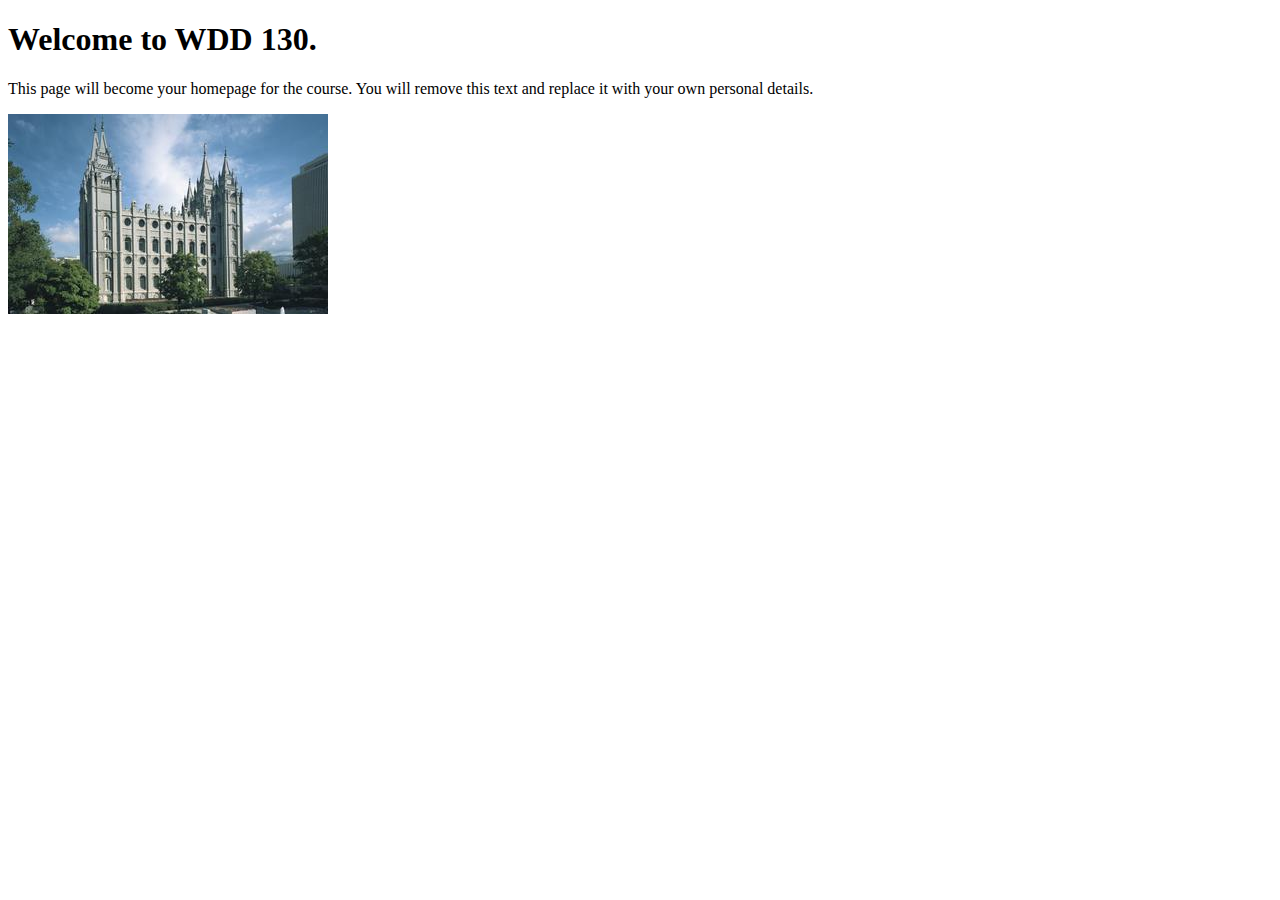
<file: index.html>
<!DOCTYPE html>
<html lang="en">
<head>
    <meta charset="UTF-8">
    <meta name="viewport" content="width=device-width, initial-scale=1.0">
    <title>WDD 130 | Personal Homepage</title>
</head>
<body>
    <h1>Welcome to WDD 130.</h1>
    <p>This page will become your homepage for the course. You will remove this text and replace it with your own personal details.</p>

    <img src="images/salt-lake-temple.jpg" alt="The Salt Lake Temple.">
</body>
</html>
</file>
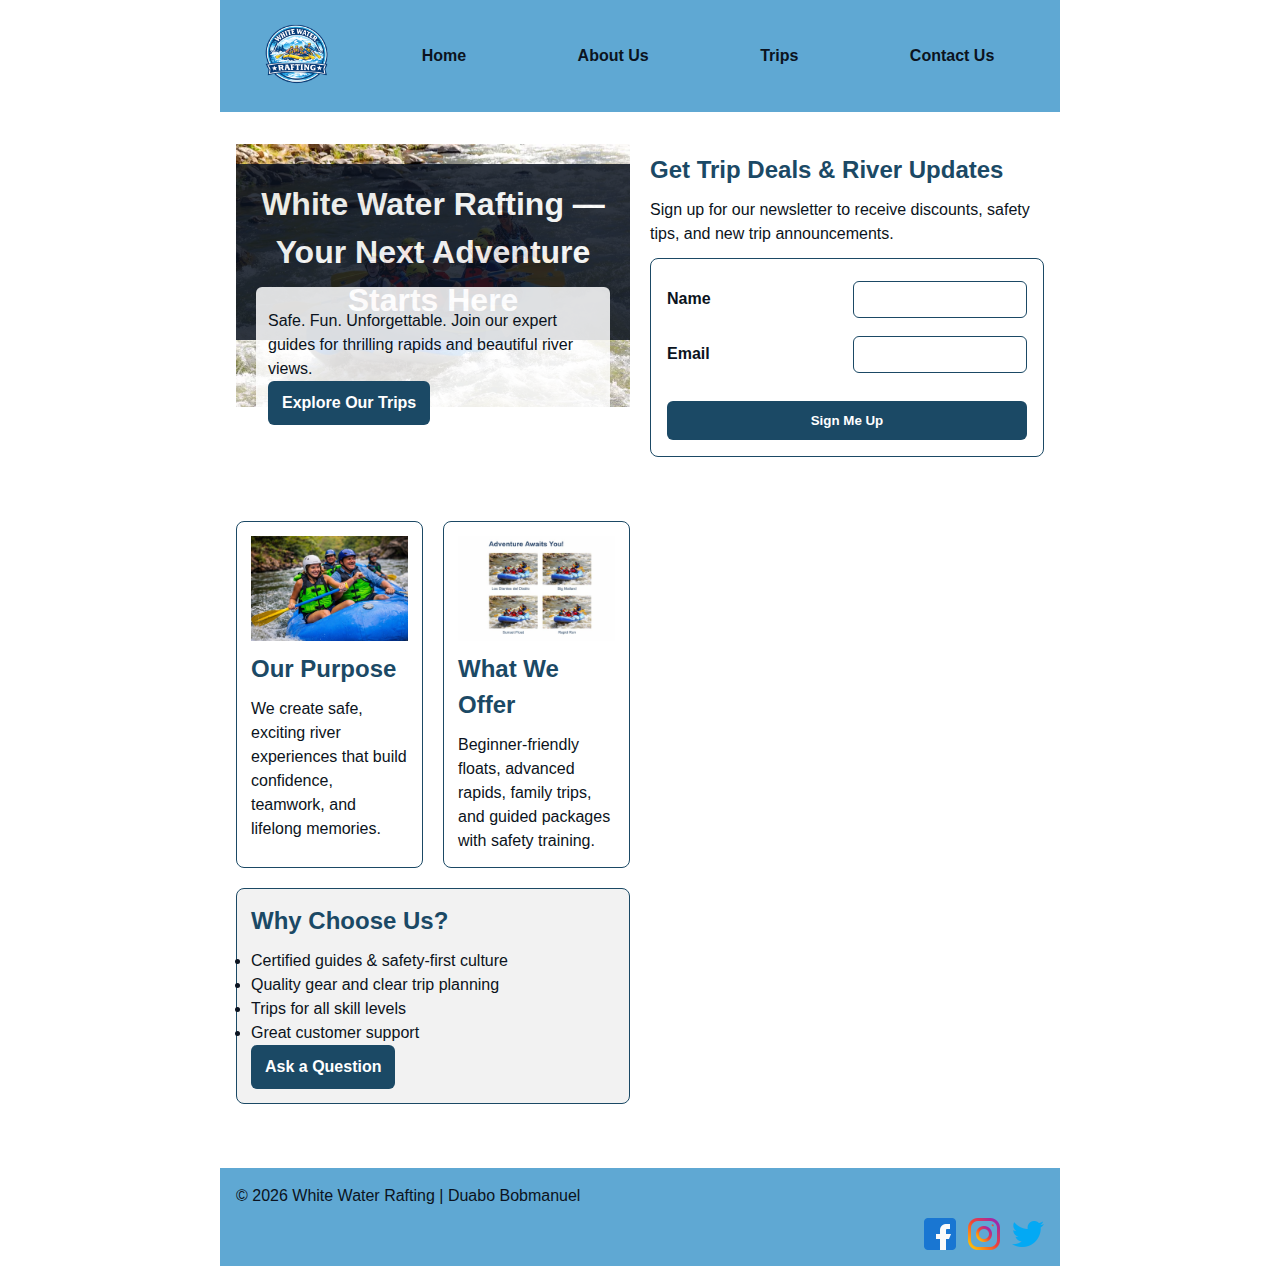
<file: wwr/index.html>
<!doctype html>
<html lang="en-US">

<head>
    <meta charset="utf-8">
    <meta name="viewport" content="width=device-width, initial-scale=1">
    <meta name="description"
      content="White Water Rafting adventures for beginners to experts. Explore our trips, safety-first guides, and unforgettable river journeys.">
    <meta name="author" content="Duabo Bobmanuel">
    <title>Home | White Water Rafting</title>
    <link rel="stylesheet" href="styles/rafting.css">
</head>

<body>
    <header>
        <img src="images/logo.png" alt="Rafting Site Logo" width="120" height="120">
        <nav>
            <a href="index.html">Home</a>
            <a href="about.html">About Us</a>
            <a href="trips.html">Trips</a>
            <a href="contact.html">Contact Us</a>
        </nav>
    </header>

    <main>
        <!-- HERO -->
        <section class="hero">
            <img src="images/hero.jpg" alt="Rafting group riding through river rapids" width="840"
              height="420">
            <h1>White Water Rafting — Your Next Adventure Starts Here</h1>

            <!-- Use <article> so your existing CSS (.hero article) applies -->
            <article>
                <p>
                    Safe. Fun. Unforgettable. Join our expert guides for thrilling rapids and
                    beautiful river views.
                </p>
                <a class="btn" href="trips.html">Explore Our Trips</a>
            </article>
        </section>

        <!-- NEWSLETTER -->
        <section class="newsletter">
            <h2>Get Trip Deals & River Updates</h2>
            <p>Sign up for our newsletter to receive discounts, safety tips, and new trip
                announcements.</p>

            <form action="#" method="post" class="newsletter-form">
                <label for="nl-name">Name</label>
                <input type="text" id="nl-name" name="nl-name" required>

                <label for="nl-email">Email</label>
                <input type="email" id="nl-email" name="nl-email" required>

                <button type="submit" class="btn">Sign Me Up</button>
            </form>
        </section>

        <!-- GRID CONTENT (NOT SINGLE COLUMN once you add .home-grid CSS) -->
        <section class="home-grid">
            <div class="home-block">
                <img src="images/home-purpose.jpg" alt="River view with rafting boats" width="400"
                  height="260">
                <h2>Our Purpose</h2>
                <p>
                    We create safe, exciting river experiences that build confidence, teamwork, and
                    lifelong memories.
                </p>
            </div>

            <div class="home-block">
                <img src="images/home-offerings.jpg" alt="Rafting guide giving safety instructions"
                  width="400" height="260">
                <h2>What We Offer</h2>
                <p>
                    Beginner-friendly floats, advanced rapids, family trips, and guided packages
                    with safety training.
                </p>
            </div>

            <div class="home-block home-highlight">
                <h2>Why Choose Us?</h2>
                <ul>
                    <li>Certified guides & safety-first culture</li>
                    <li>Quality gear and clear trip planning</li>
                    <li>Trips for all skill levels</li>
                    <li>Great customer support</li>
                </ul>
                <a class="btn" href="contact.html">Ask a Question</a>
            </div>
        </section>
    </main>

    <footer>
        <p>© 2026 White Water Rafting | Duabo Bobmanuel</p>
        <nav class="socialmedia" aria-label="Social media links">
            <a href="https://facebook.com" target="_blank" rel="noopener">
                <img src="images/facebook.png" alt="Facebook" width="32" height="32">
            </a>
            <a href="https://instagram.com" target="_blank" rel="noopener">
                <img src="images/instagram.png" alt="Instagram" width="32" height="32">
            </a>
            <a href="https://twitter.com" target="_blank" rel="noopener">
                <img src="images/twitter.png" alt="Twitter" width="32" height="32">
            </a>
        </nav>
    </footer>
</body>

</html>
</file>
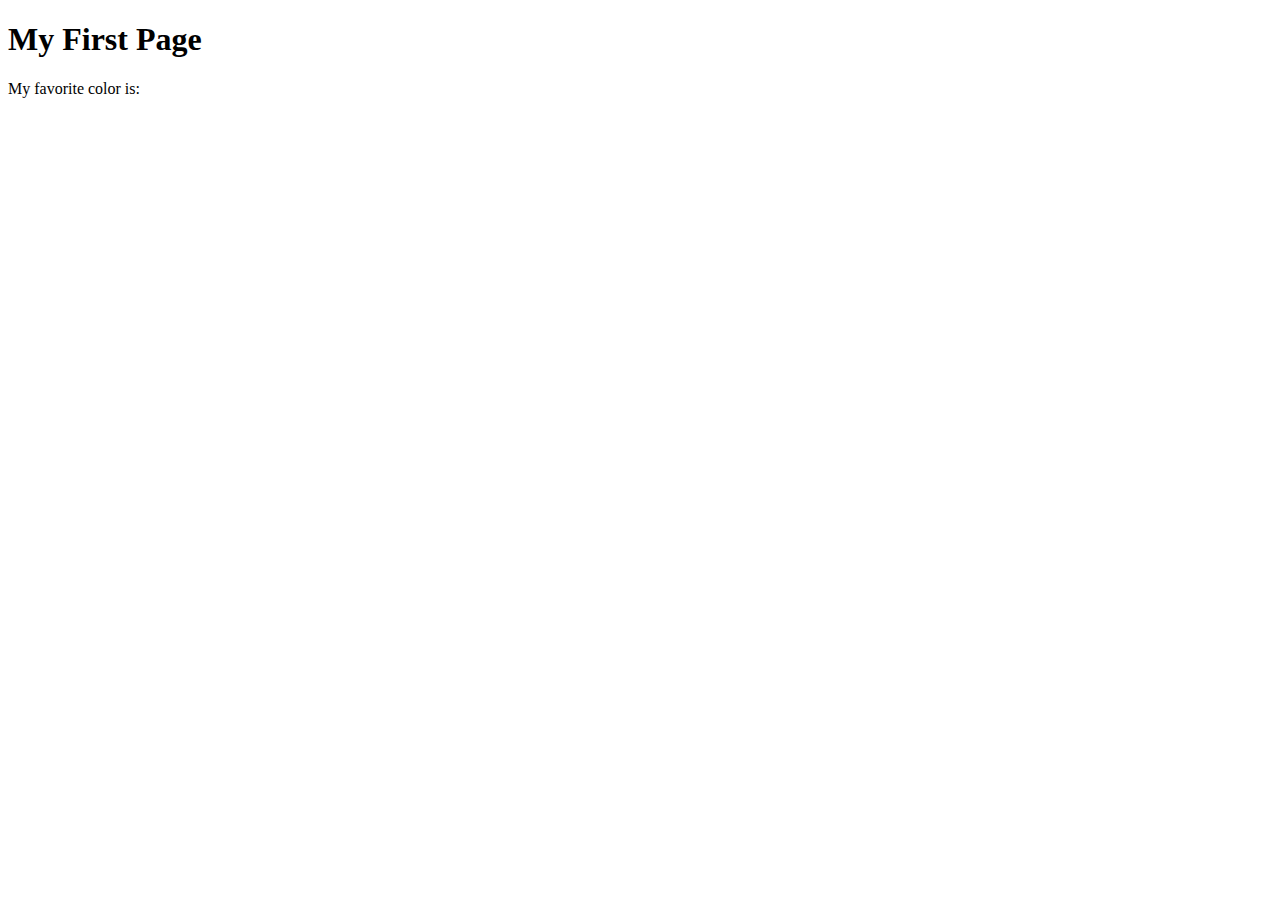
<file: week01/first-page.html>
<!DOCTYPE html>
<html lang="en">
<head>
    <meta charset="UTF-8">
    <meta name="viewport" content="width=device-width, initial-scale=1.0">
    <title>My First Page</title>
</head>
<body>
    <h1>My First Page</h1>
    <p>My favorite color is: </p>
</body>
</html>
</file>
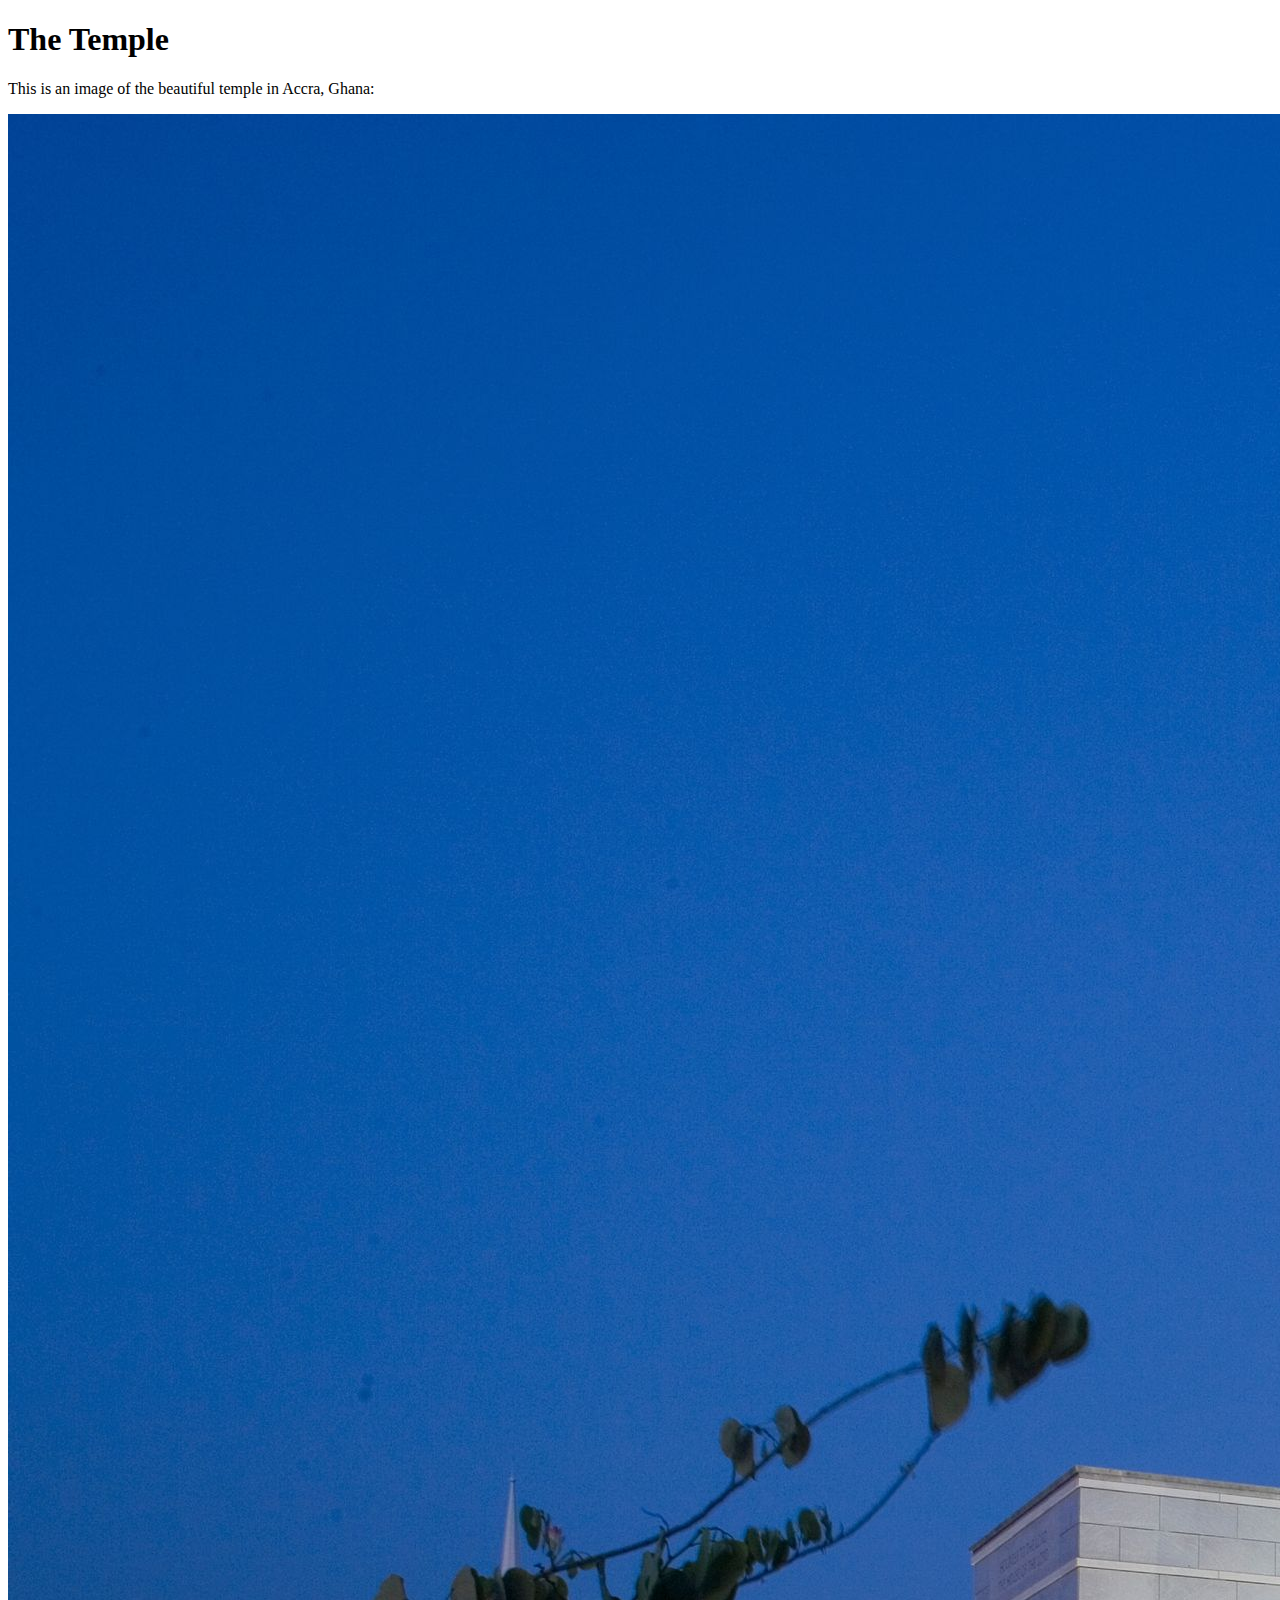
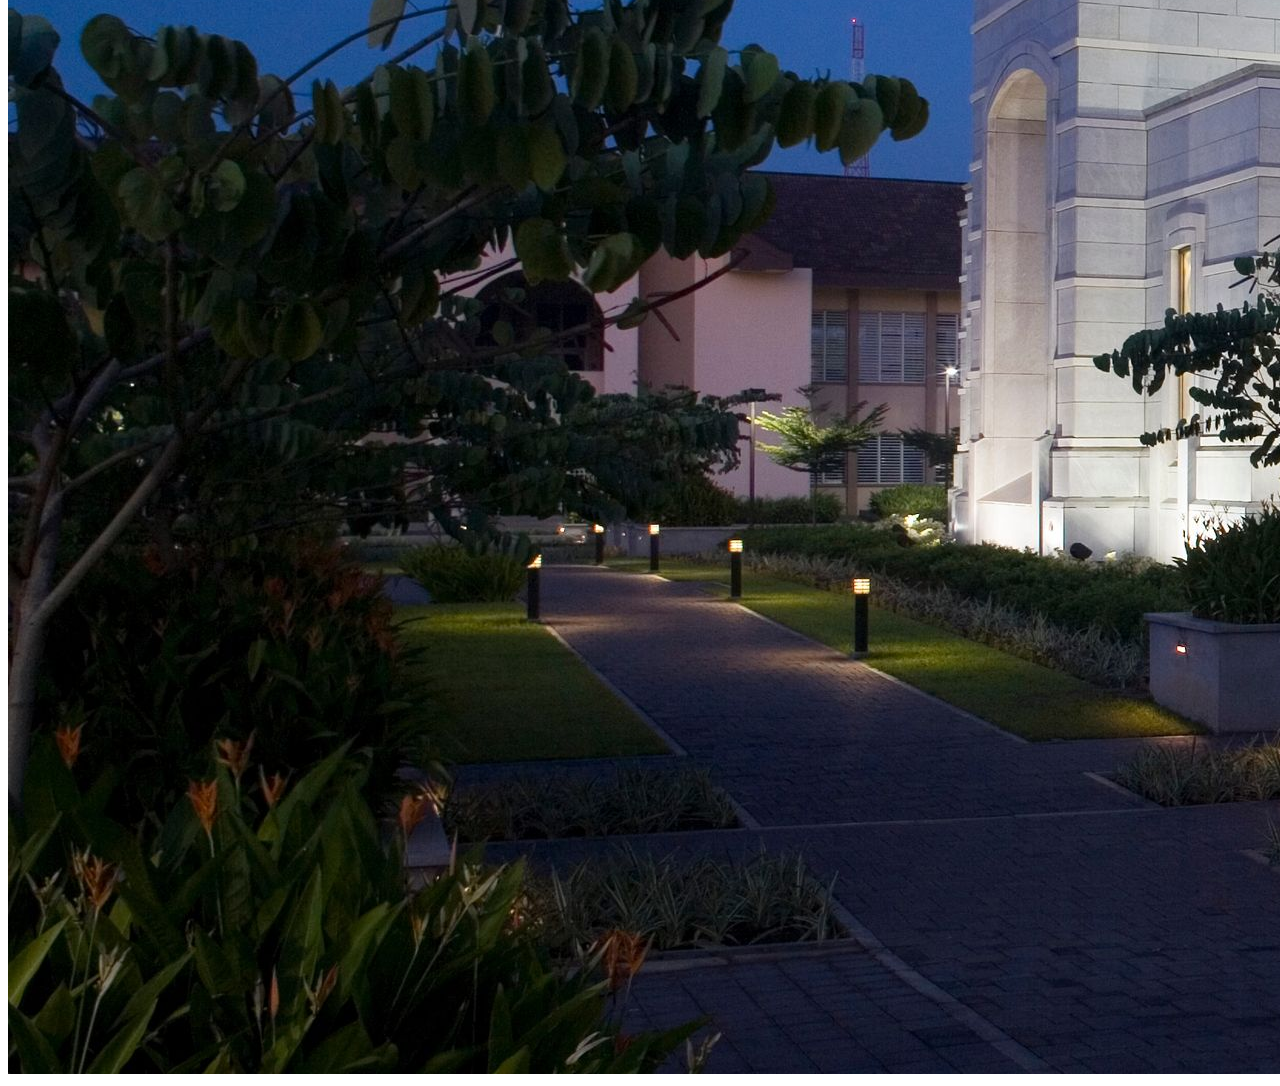
<file: week01/images.html>
<!DOCTYPE html>
<html lang="en">
<head>
    <meta charset="UTF-8">
    <meta name="viewport" content="width=device-width, initial-scale=1.0">
    <title>Temple Image</title>
</head>
<body>
    <h1>The Temple</h1>
    <p>This is an image of the beautiful temple in Accra, Ghana:</p>
    <img src="images/temple-large.jpeg" alt="The Accra Ghana Temple">
    
</body>
</html>
</file>
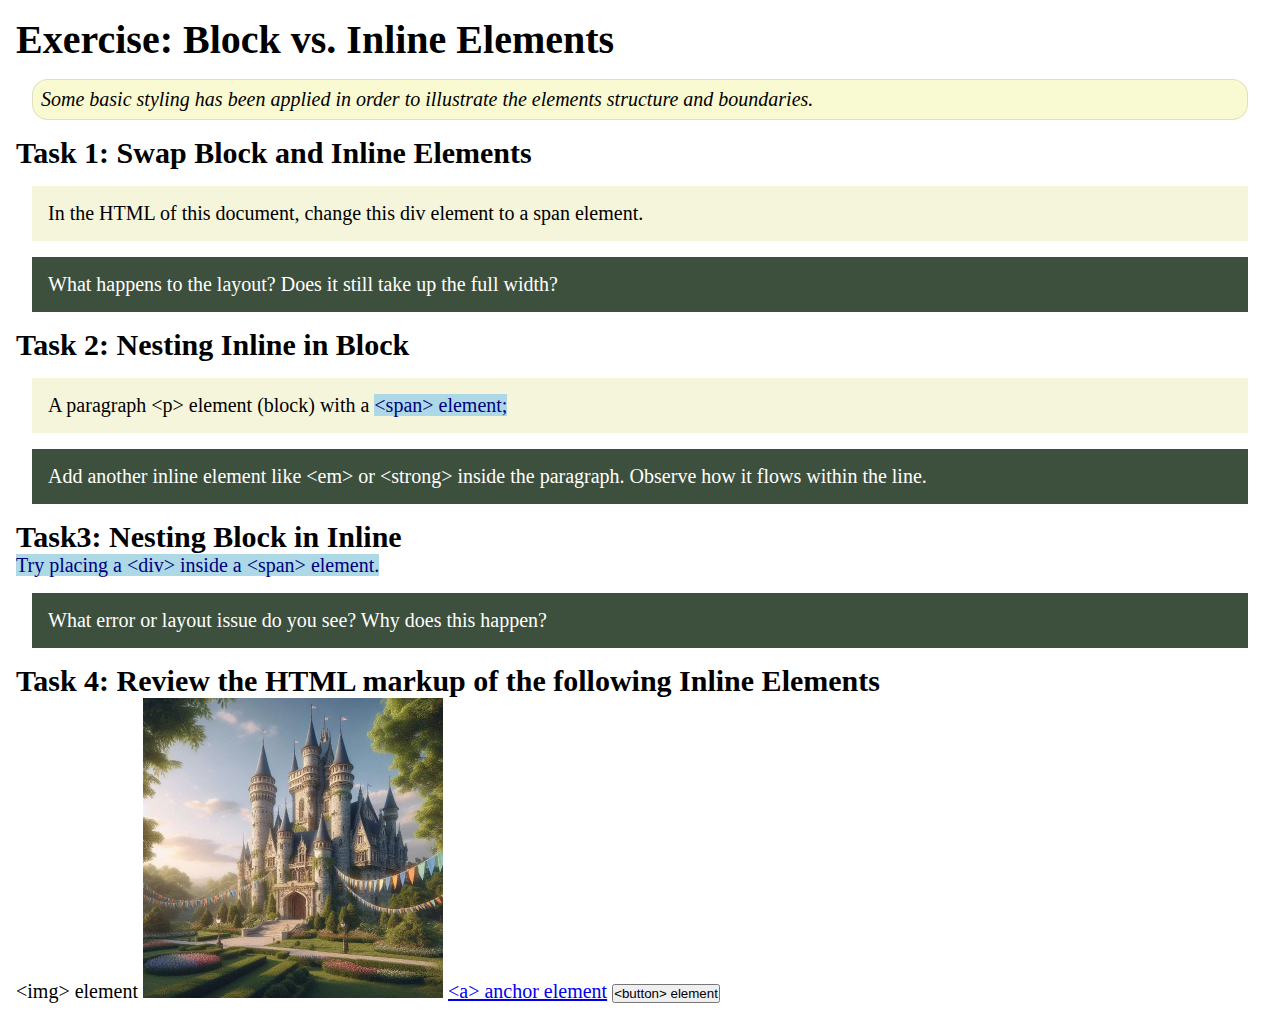
<file: week02/block-vs-inline.html>
<!DOCTYPE html>
<html lang="en">

<head>
    <meta charset="UTF-8">
    <meta name="viewport" content="width=device-width, initial-scale=1.0">
    <title>Exercise: Block vs. Inline Elements</title>
    <link rel="stylesheet" href="styles/block-vs-inline.css">
</head>

<body>
    <main>
        <h1>Exercise: Block vs. Inline Elements</h1>
        <p class="note">Some basic styling has been applied in order to illustrate the elements structure and
            boundaries.</p>

        <h2>Task 1: Swap Block and Inline Elements</h2>
        <div>In the HTML of this document, change this div element to a span element.</div>

        <p class="question">What happens to the layout? Does it still take up the full width?</p>

        <h2>Task 2: Nesting Inline in Block</h2>
        <p>A paragraph &lt;p&gt; element (block) with a <span>&lt;span&gt; element;</span></p>
        <p class="question">Add another inline element like &lt;em&gt; or &lt;strong&gt; inside the paragraph. Observe
            how it flows within the line.</p>

        <h2>Task3: Nesting Block in Inline</h2>
        <span>Try placing a &lt;div&gt; inside a &lt;span&gt; element.</span>
            <p class="question">What error or layout issue do you see? Why does this happen?</p>


            <h2>Task 4: Review the HTML markup of the following Inline Elements</h2>
        &lt;img&gt; element
        <img src="images/castle.webp" alt="placeholder image (images are inline)" width="300" height="300">
        <a href="https://churchofjesuschrist.org">&lt;a&gt; anchor element</a>
        <button type="button">&lt;button&gt; element</button>
    </main>
</body>

</html>
</file>
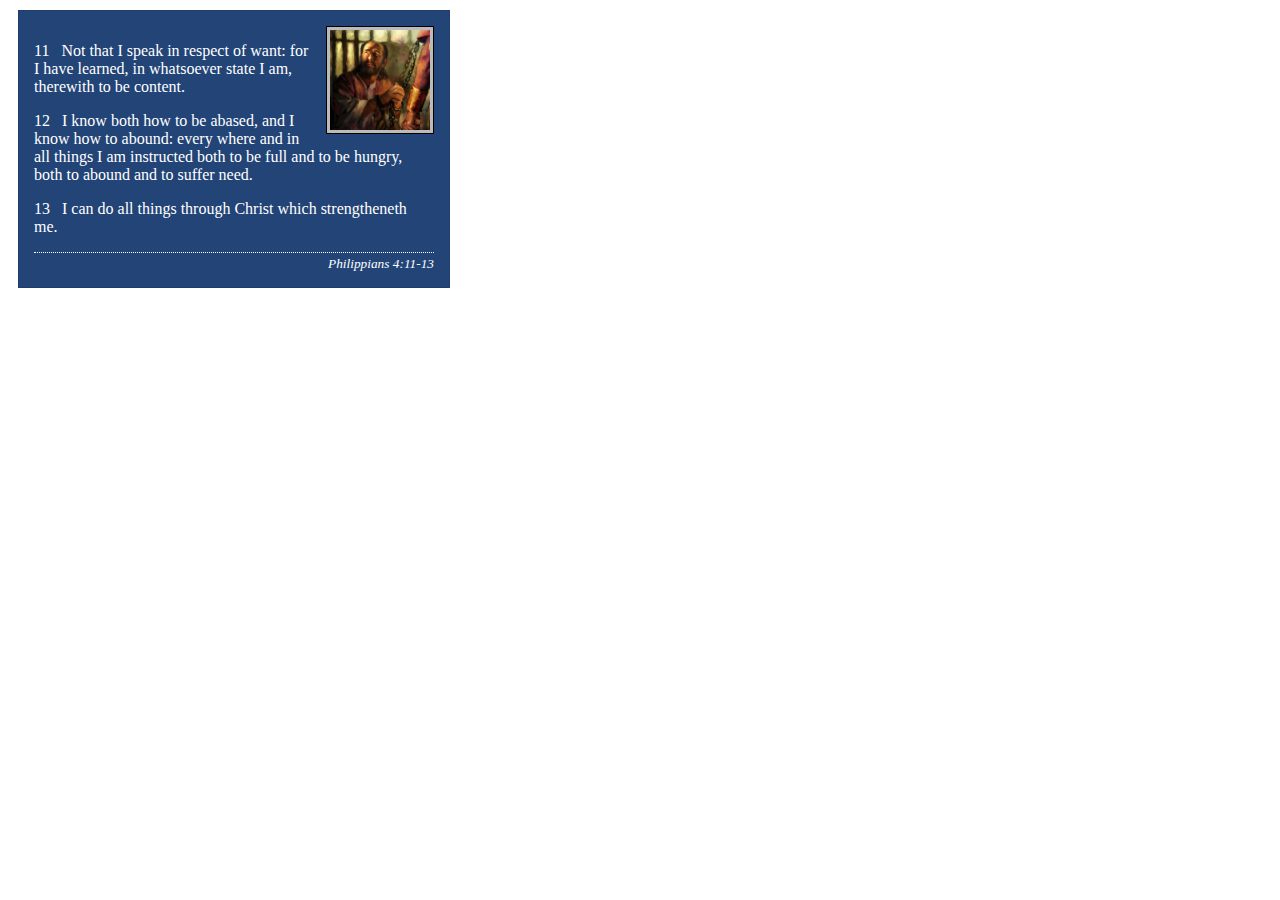
<file: week02/box-model-solution.html>
<!DOCTYPE html>
<html lang="en">
<head>
    <meta charset="UTF-8">
    <meta name="viewport" content="width=device-width, initial-scale=1.0">
    <title>Box Model Activity</title>
    <link rel="stylesheet" href="styles/box-model-solution.css">
</head>
<body>
    <main>
        <div class="callout">
            <img src="images/apostle-paul-imprisoned.webp" alt="Paul the Apostle - Imprisoned in Rome" width="200" height="200">
            <blockquote>
                <p>11 &nbsp; Not that I speak in respect of want: for I have learned, in whatsoever state I am, therewith to be content.</p>
                <p>12 &nbsp; I know both how to be abased, and I know how to abound: every where and in all things I am instructed both to be full and to be hungry, both to abound and to suffer need.</p>
                <p>13 &nbsp; I can do all things through Christ which strengtheneth me.</p>
            </blockquote>
            <cite>Philippians 4:11-13</cite>
        </div>
    </main>
</body>
</html>
</file>
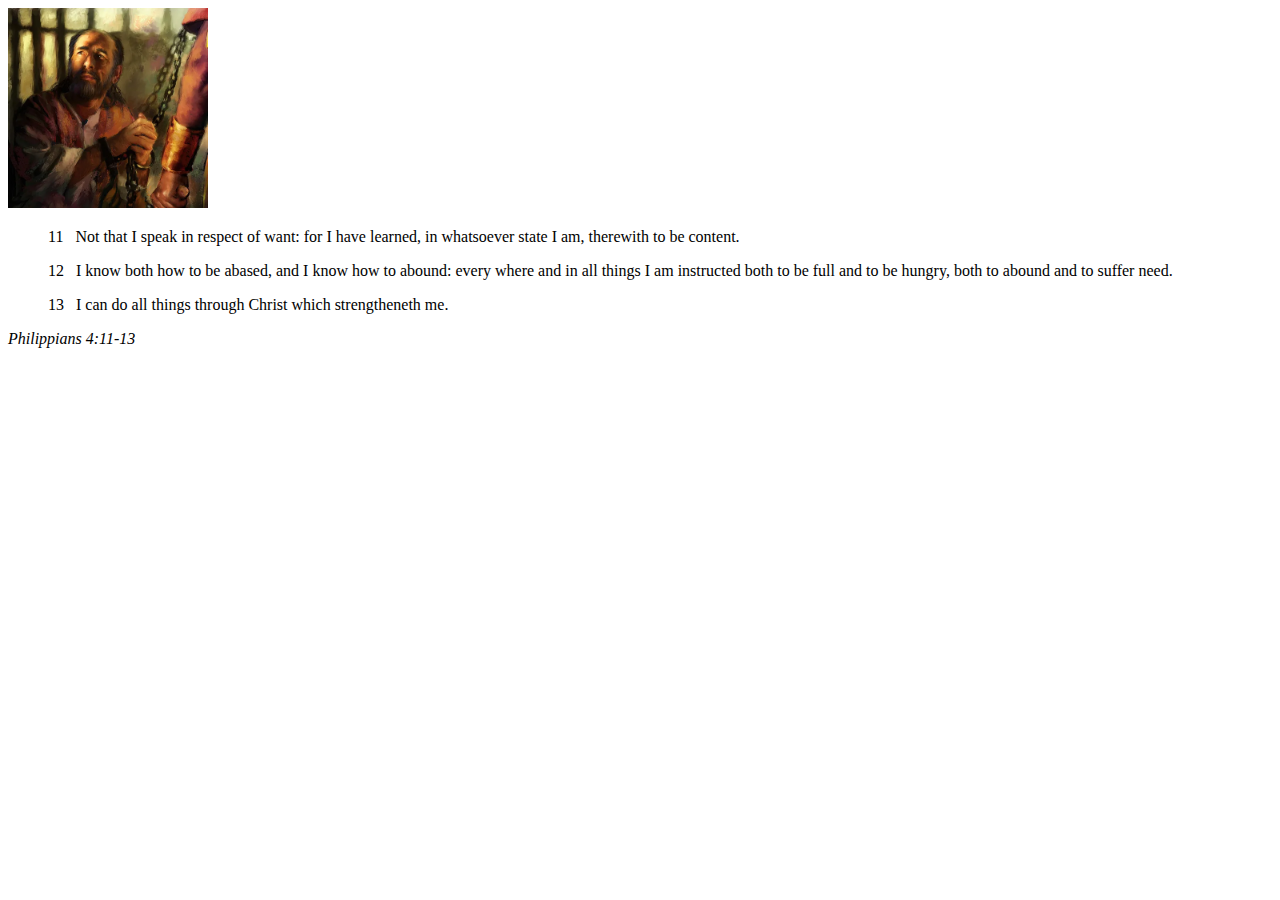
<file: week02/box-model.html>
<!DOCTYPE html>
<html lang="en">

<head>
    <meta charset="UTF-8">
    <meta name="viewport" content="width=device-width, initial-scale=1.0">
    <title>Box Model Activity</title>
    <link rel="stylesheet" href="styles/box-model.css">
</head>

<body>
    <main>
        <div class="callout">
            <img src="images/apostle-paul-imprisoned.webp"
              alt="Paul the Apostle - Imprisoned in Rome" width="200" height="200">
            <blockquote>
                <p>11 &nbsp; Not that I speak in respect of want: for I have learned, in whatsoever
                    state I am, therewith to be content.</p>
                <p>12 &nbsp; I know both how to be abased, and I know how to abound: every where and
                    in all things I am instructed both to be full and to be hungry, both to abound
                    and to suffer need.</p>
                <p>13 &nbsp; I can do all things through Christ which strengtheneth me.</p>
            </blockquote>
            <cite>Philippians 4:11-13</cite>
        </div>
    </main>
</body>

</html>
</file>
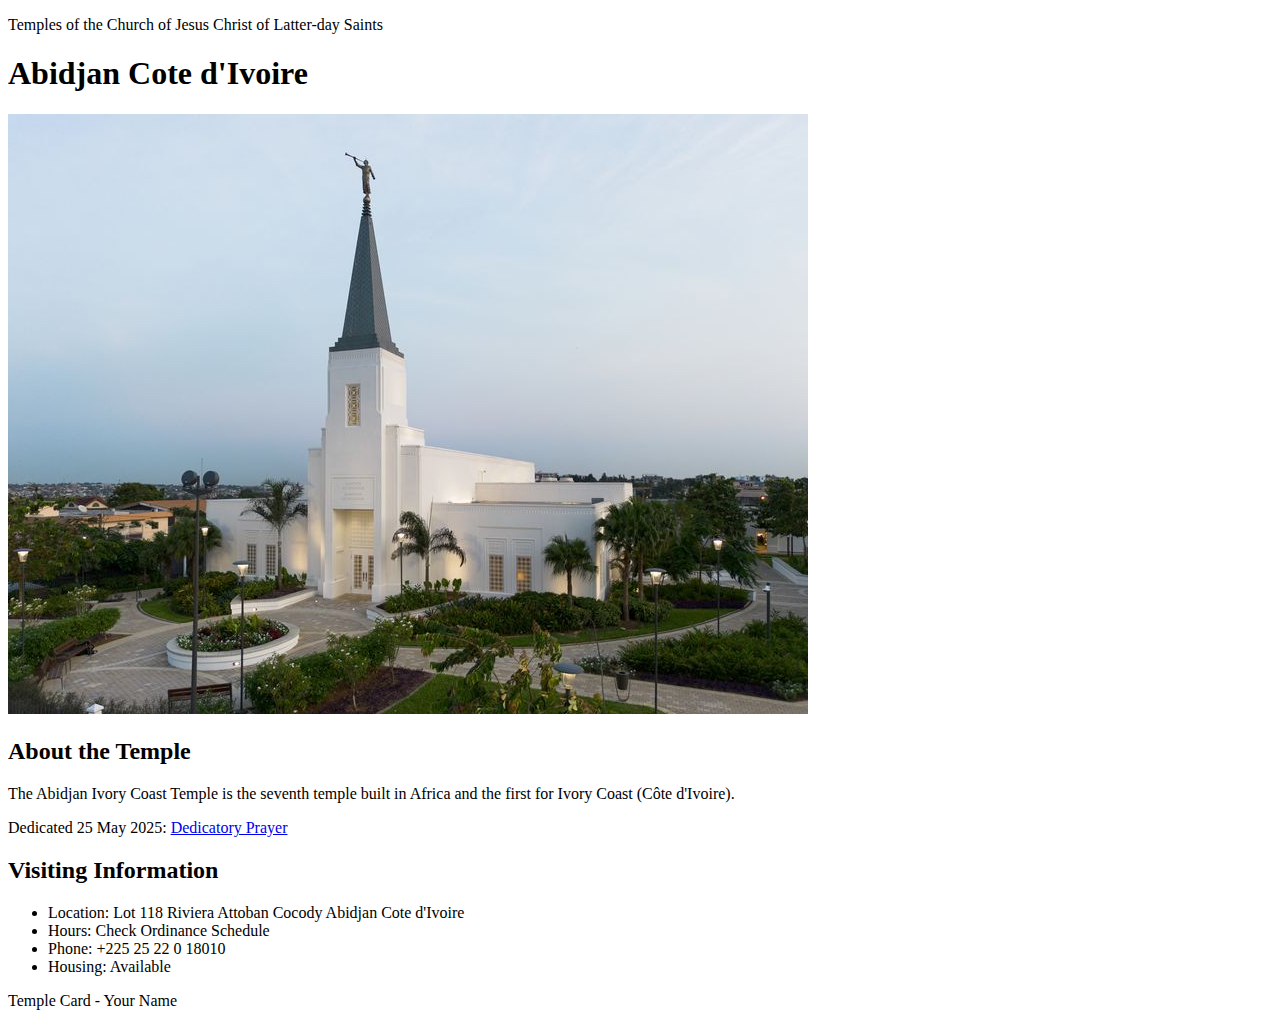
<file: week02/temple.html>
<!DOCTYPE html>
<html lang="en">

<head>
    <meta charset="UTF-8">
    <meta name="viewport" content="width=device-width, initial-scale=1.0">
    <title>Temple Card - Abidjan Cote d'Ivoire</title>
</head>

<body>
    <header>
        <p>Temples of the Church of Jesus Christ of Latter-day Saints</p>
    </header>
    <main>
        <h1>Abidjan Cote d'Ivoire</h1>
        <picture>
            <img src="images/abidjan-ivory-coast.jpeg" alt="Abidjan Cote d'Ivoire Temple">
        </picture>
        <section>
            <h2>About the Temple</h2>
            <p>The Abidjan Ivory Coast Temple is the seventh temple built in Africa and the first for Ivory Coast (Côte
                d'Ivoire).</p>
            <p>Dedicated 25 May 2025: <a
                    href="https://www.churchofjesuschrist.org/temples/dedicatory-prayer/abidjan-ivory-coast-temple/2025-05-25?lang=eng"
                    target="_blank" rel="noopener noreferrer">Dedicatory Prayer</a></p>
        </section>
        <section>
            <h2>Visiting Information</h2>
            <ul>
                <li>Location: Lot 118 Riviera Attoban Cocody Abidjan Cote d'Ivoire</li>
                <li>Hours: Check Ordinance Schedule</li>
                <li>Phone: +225 25 22 0 18010</li>
                <li>Housing: Available</li>
            </ul>
        </section>
    </main>
    <footer>
        <p>Temple Card - Your Name</p>
    </footer>
</body>

</html>
</file>
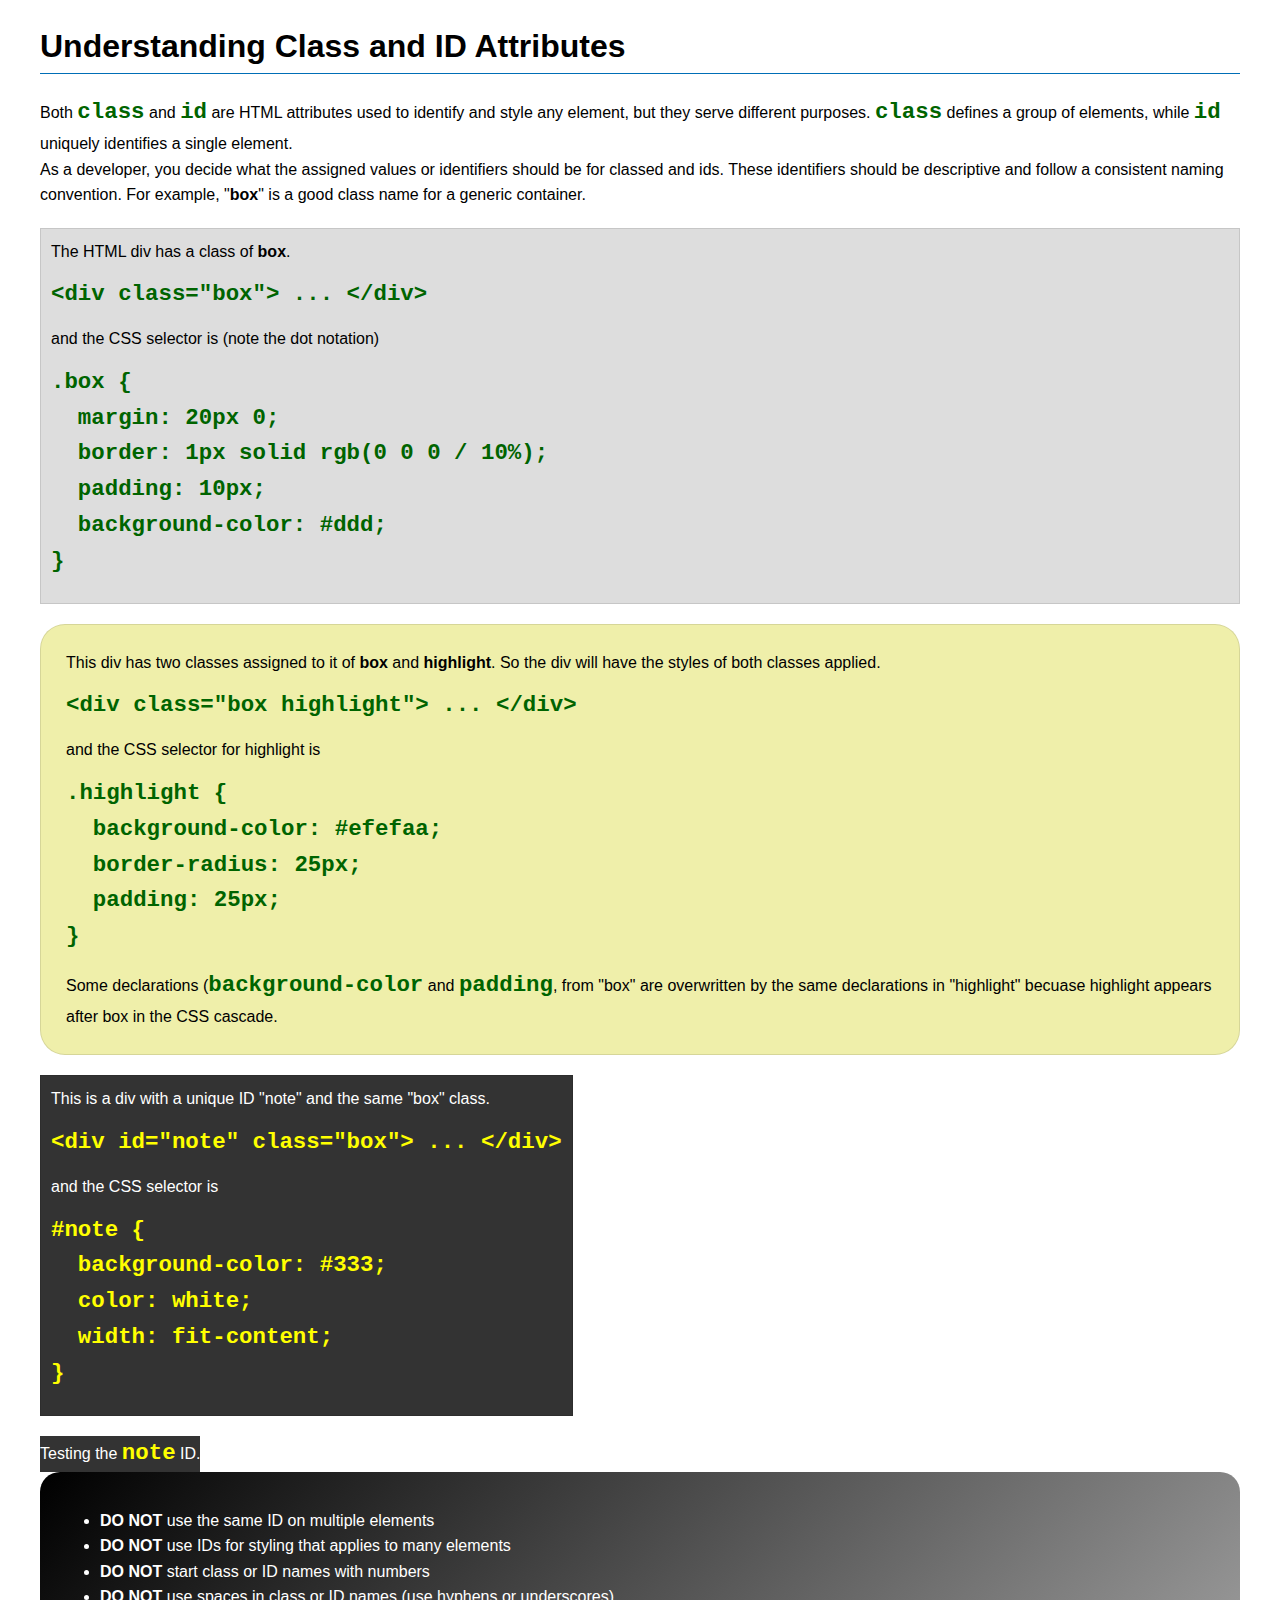
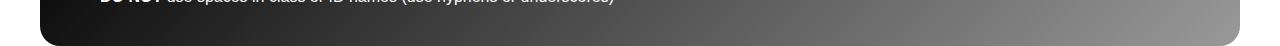
<file: week03/class-and-id.html>
<!DOCTYPE html>
<html lang="en">

<head>
    <meta charset="UTF-8">
    <meta name="viewport" content="width=device-width, initial-scale=1.0">
    <title>Class vs ID Attributes</title>
    <link rel="stylesheet" href="styles/class-and-id.css">
</head>

<body>
    <h1>Understanding Class and ID Attributes</h1>
    <p>Both <code>class</code> and <code>id</code> are HTML attributes used to identify and style any element, but they
        serve different purposes. <code>class</code> defines a group of elements, while <code>id</code> uniquely
        identifies a single element.</p>
    <p>As a developer, you decide what the assigned values or identifiers should be for classed and ids. These
        identifiers should be
        descriptive and follow a consistent naming convention. For example, "<strong>box</strong>" is a good class name
        for a generic container.</p>
    <div class="box">
        <p>The HTML div has a class of <strong>box</strong>.</p>
        <pre><code class="html">&lt;div class="box"&gt; ... &lt;/div&gt;</code></pre>
        and the CSS selector is (note the dot notation)
        <pre><code class="css">.box {
  margin: 20px 0;
  border: 1px solid rgb(0 0 0 / 10%);
  padding: 10px;
  background-color: #ddd; 
}</code></pre>
    </div>

    <div class="box highlight">
        <p>This div has two classes assigned to it of <strong>box</strong> and <strong>highlight</strong>. So the div
            will have the styles of both classes applied.</p>
        <pre><code class="html">&lt;div class="box highlight"&gt; ... &lt;/div&gt;</code></pre>
        and the CSS selector for highlight is
        <pre><code class="css">.highlight {
  background-color: #efefaa;
  border-radius: 25px;
  padding: 25px;
}</code></pre>
<p>Some declarations (<code>background-color</code> and <code>padding</code>, from "box" are overwritten by the same declarations in "highlight" becuase highlight appears after box in the CSS cascade.</p>
    </div>

    <div id="note" class="box">
        <p>This is a div with a unique ID "note" and the same "box" class.</p>
        <pre><code class="html">&lt;div id="note" class="box"&gt; ... &lt;/div&gt;</code></pre>
        and the CSS selector is
        <pre><code class="css">#note {
  background-color: #333;
  color: white;
  width: fit-content;
}</code></pre>
    </div>

    <div id="note">
        <p>Testing the <code>note</code> ID.</p>
    </div>

    <section id="best-practice">
        <ul>
            <li><strong>DO NOT</strong> use the same ID on multiple elements</li>
            <li><strong>DO NOT</strong> use IDs for styling that applies to many elements</li>
            <li><strong>DO NOT</strong> start class or ID names with numbers</li>
            <li><strong>DO NOT</strong> use spaces in class or ID names (use hyphens or underscores)</li>
        </ul>
    </section>




</body>

</html>
</file>
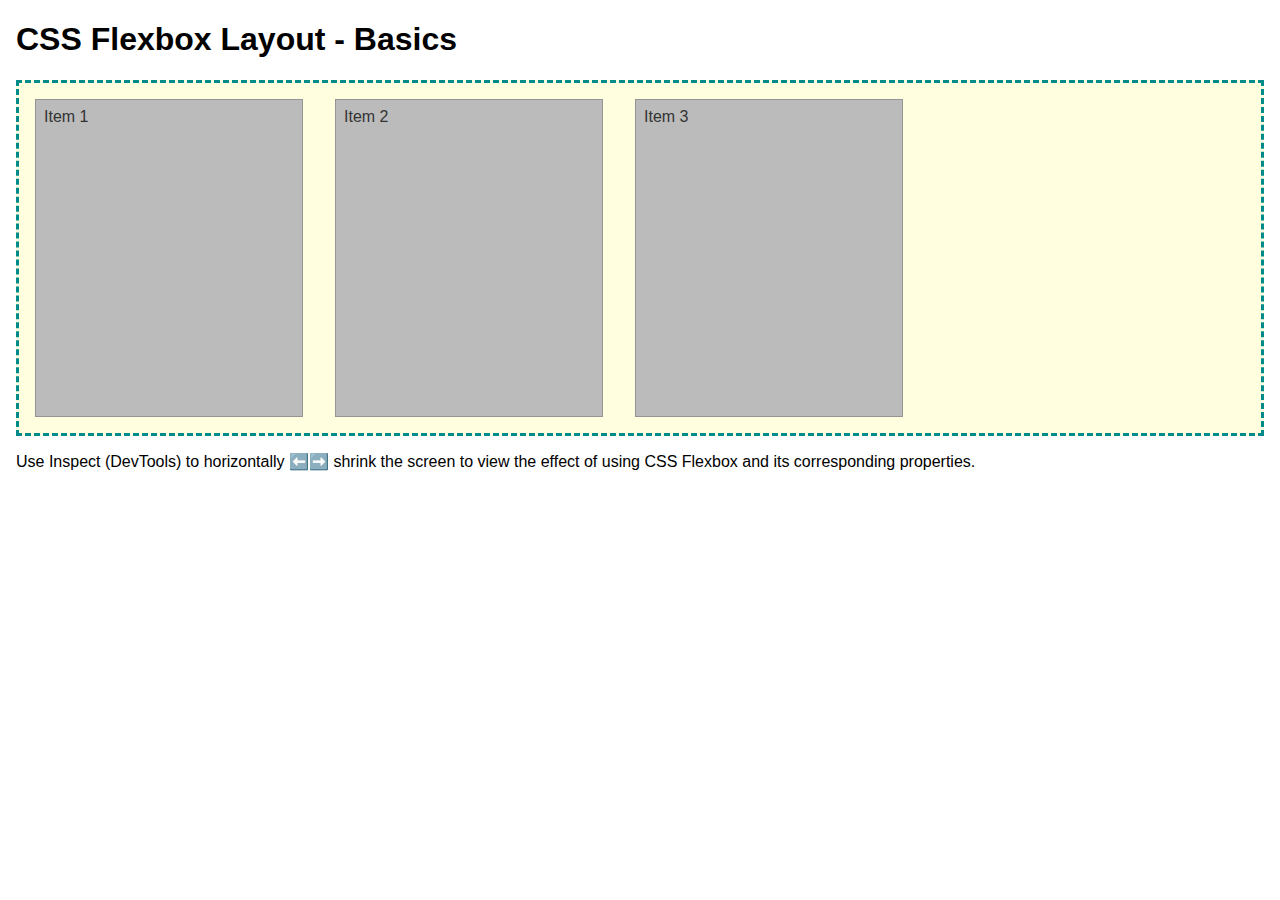
<file: week04/flexbox-layout.html>
<!DOCTYPE html>
<html lang="en">
<head>
    <meta charset="UTF-8">
    <meta name="viewport" content="width=device-width, initial-scale=1.0">
    <title>CSS Flexbox Layout - Basics</title>
    <link rel="stylesheet" href="styles/flexbox.css">
</head>
<body>
    <main>
        <h1>CSS Flexbox Layout - Basics</h1>
        <div class="flex-container">
            <div class="flex-item item1">Item 1</div>
            <div class="flex-item item2">Item 2</div>
            <div class="flex-item item3">Item 3</div>
        </div>
        <p>Use Inspect (DevTools) to horizontally ⬅️➡️ shrink the screen to view the effect of using CSS Flexbox and its corresponding properties.</p>
    </main>
</body>
</html>
</file>
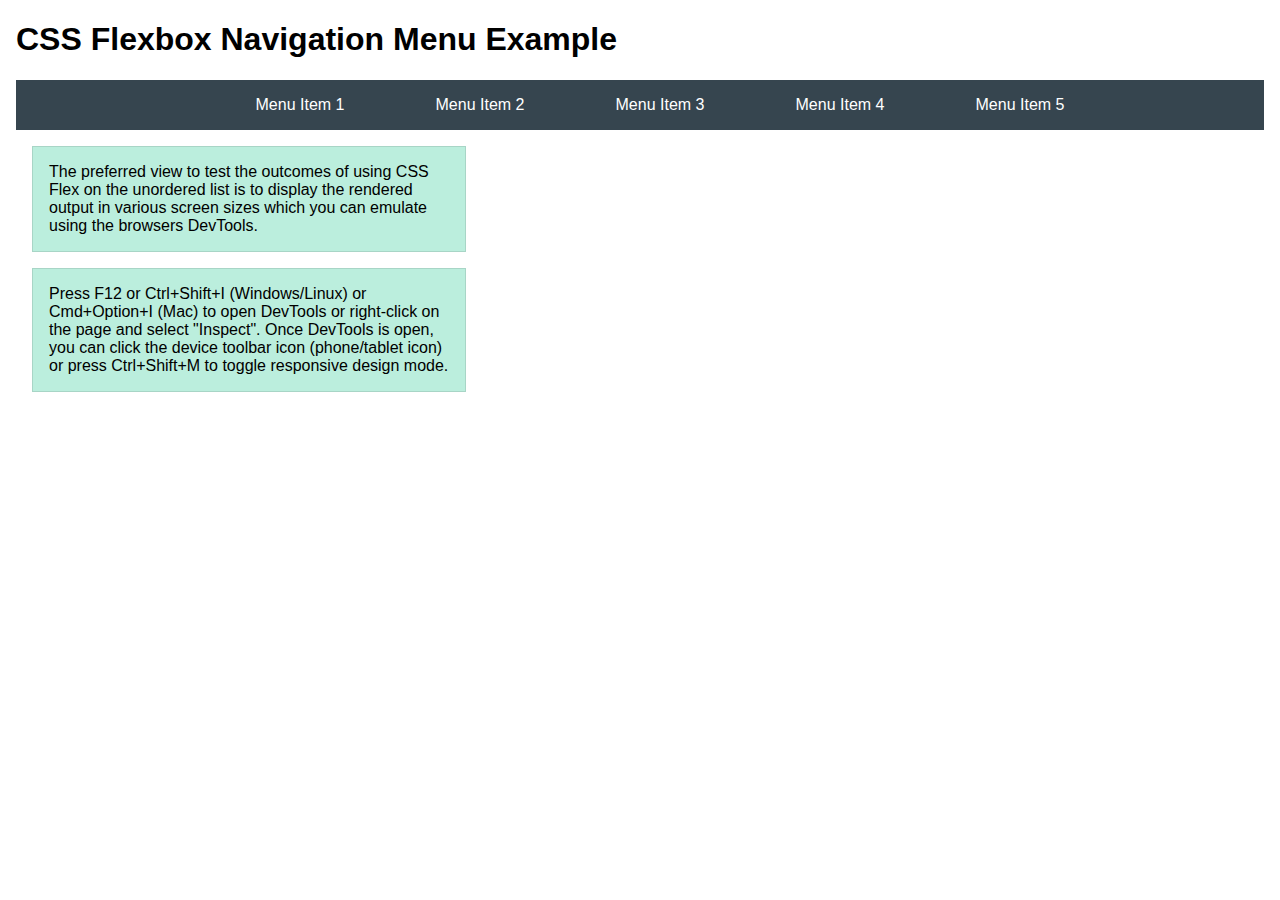
<file: week04/flexbox-menu.html>
<!DOCTYPE html>
<html lang="en">
<head>
    <meta charset="UTF-8">
    <meta name="viewport" content="width=device-width, initial-scale=1.0">
    <title>CSS Flexbox - Navigation Menu</title>
    <link rel="stylesheet" href="styles/flexbox-menu.css">
</head>
<body>
    <main>
        <h1>CSS Flexbox Navigation Menu Example</h1>
        <nav>
            <ul>
                <li><a href="#">Menu Item 1</a></li>
                <li><a href="#">Menu Item 2</a></li>
                <li><a href="#">Menu Item 3</a></li>
                <li><a href="#">Menu Item 4</a></li>
                <li><a href="#">Menu Item 5</a></li>
            </ul>
        </nav>
        <p>The preferred view to test the outcomes of using CSS Flex on the unordered list is to display the rendered output in various screen sizes which you can emulate using the browsers DevTools.</p>

        <p>Press F12 or Ctrl+Shift+I (Windows/Linux) or Cmd+Option+I (Mac) to open DevTools or right-click on the page and select "Inspect". Once DevTools is open, you can click the device toolbar icon (phone/tablet icon) or press Ctrl+Shift+M to toggle responsive design mode.</p>

                      
        
    </main>
</body>
</html>
</file>
<file: wwr/styles/rafting.css>
:root {
    --primary-color: #1b4965;
    --secondary-color: #5fa8d3;
    --accent1-color: #0b1320;
    --accent2-color: #ffffff;

    --heading-font: Arial, sans-serif;
    --body-font: Arial, sans-serif;
}

/* ===== RESET ===== */
* {
    margin: 0;
    padding: 0;
    box-sizing: border-box;
}

/* ===== BASE ===== */
body {
    font-family: var(--body-font);
    color: var(--accent1-color);
    background-color: var(--accent2-color);
    line-height: 1.5;
}

header,
main,
footer {
    max-width: 840px;
    margin: 0 auto;
    padding: 16px;
}

h1,
h2 {
    font-family: var(--heading-font);
    color: var(--primary-color);
}

/* ===== HEADER (GRID) ===== */
header {
    display: grid;
    grid-template-columns: 120px 1fr;
    align-items: center;
    gap: 16px;
    background-color: var(--secondary-color);
}

header img {
    width: 100%;
    height: auto;
    display: block;
}

/* ===== NAV (FLEX) ===== */
header nav {
    display: flex;
    justify-content: space-around;
    align-items: center;
    gap: 12px;
}

header nav a {
    display: block;
    padding: 10px 12px;
    text-decoration: none;
    color: var(--accent1-color);
    font-weight: 700;
}

header nav a:hover {
    background-color: var(--primary-color);
    color: var(--accent2-color);
}

/* ===== HERO (ONLY ONCE - NO DUPLICATES) ===== */
.hero {
    position: relative;
    margin-top: 16px;
}

.hero img {
    display: block;
    width: 100%;
    height: auto;
}

.hero h1 {
    position: absolute;
    top: 20px;
    width: 100%;
    padding: 16px;
    text-align: center;
    opacity: 0.85;
    background-color: var(--accent1-color);
    color: var(--accent2-color);
}

.hero article {
    position: absolute;
    bottom: 20px;
    left: 20px;
    right: 20px;
    background-color: rgba(255, 255, 255, 0.85);
    padding: 12px;
    border-radius: 6px;
}

.hero article img {
    float: right;
    width: 125px;
    margin-left: 12px;
}

/* ===== SECTIONS ===== */
section {
    margin: 24px 0;
}

section h2 {
    margin-bottom: 10px;
}

section p {
    margin-top: 10px;
}

/* Adventures figures (works if you used <figure>) */
section figure {
    display: inline-block;
    width: 150px;
    margin: 10px;
    text-align: center;
    vertical-align: top;
}

section figure img {
    width: 100%;
    height: auto;
    display: block;
}

section figcaption {
    margin-top: 6px;
    font-size: 0.9rem;
}

/* ===== CONTACT PAGE FORM ===== */
form {
    margin-top: 16px;
    padding: 16px;
    border: 1px solid var(--primary-color);
    border-radius: 8px;
    background-color: var(--accent2-color);
}

form label {
    display: block;
    margin-top: 12px;
    font-weight: 700;
}

form input[type="text"],
form input[type="email"],
form textarea {
    width: 100%;
    padding: 10px;
    margin-top: 6px;
    border: 1px solid var(--primary-color);
    border-radius: 6px;
    font-family: var(--body-font);
}

form textarea {
    min-height: 120px;
    resize: vertical;
}

/* radio group: keep labels clickable */
.radio-group {
    margin-top: 6px;
    display: grid;
    gap: 8px;
}

.radio-group label {
    display: flex;
    align-items: center;
    gap: 10px;
    font-weight: 400;
    margin-top: 0;
}

.checkbox-group {
    margin-top: 12px;
    display: flex;
    align-items: center;
    gap: 10px;
}

form button[type="submit"] {
    margin-top: 16px;
    padding: 12px 16px;
    border: none;
    border-radius: 6px;
    background-color: var(--primary-color);
    color: var(--accent2-color);
    font-weight: 800;
    cursor: pointer;
}

form button[type="submit"]:hover {
    background-color: var(--accent1-color);
}

/* ===== FOOTER ===== */
footer {
    background-color: var(--secondary-color);
    color: var(--accent1-color);
    margin-top: 24px;
}

footer p {
    margin: 0;
}

footer .socialmedia {
    display: flex;
    justify-content: flex-end;
    gap: 12px;
    margin-top: 10px;
}

footer .socialmedia a {
    text-decoration: none;
}

footer .socialmedia img {
    width: 32px;
    height: 32px;
    display: block;
}

/* ===== BUTTONS ===== */
.btn {
    display: inline-block;
    padding: 10px 14px;
    background-color: var(--primary-color);
    color: var(--accent2-color);
    text-decoration: none;
    border-radius: 6px;
    font-weight: 700;
}

.btn:hover {
    background-color: var(--accent1-color);
}

/* ===== NEWSLETTER FORM (HOME) ===== */
.newsletter-form {
    display: grid;
    grid-template-columns: 1fr 1fr;
    gap: 12px;
    margin-top: 12px;
}

.newsletter-form button {
    grid-column: 1 / -1;
}

/* ===== HOME GRID (NOT SINGLE COLUMN) ===== */
.home-grid {
    display: grid;
    grid-template-columns: repeat(2, 1fr);
    gap: 20px;
    margin-top: 20px;
}

.home-block {
    border: 1px solid var(--primary-color);
    border-radius: 8px;
    padding: 14px;
}

.home-block img {
    width: 100%;
    height: auto;
    display: block;
    margin-bottom: 10px;
}

.home-highlight {
    grid-column: 1 / -1;
    background-color: #f2f2f2;
}

/* ===== TRIPS GRID (NOT SINGLE COLUMN) ===== */
.trips-grid {
    display: grid;
    grid-template-columns: repeat(3, 1fr);
    gap: 20px;
    margin-top: 20px;
}

.trip-card {
    border: 1px solid var(--primary-color);
    border-radius: 8px;
    padding: 14px;
    background-color: #f2f2f2;
}

.trip-card img {
    width: 100%;
    height: auto;
    display: block;
    margin-bottom: 10px;
}

/* ===== TRIPS TABLE ===== */
.trips-table-wrap {
    overflow-x: auto;
    margin-top: 20px;
}

.trips-table {
    width: 100%;
    border-collapse: collapse;
    margin-top: 12px;
}

.trips-table th,
.trips-table td {
    border: 1px solid var(--primary-color);
    padding: 10px;
    text-align: left;
}

.trips-table th {
    background-color: var(--secondary-color);
}

/* ===== RESPONSIVE ===== */
@media (max-width: 900px) {
    .newsletter-form {
        grid-template-columns: 1fr;
    }

    .home-grid {
        grid-template-columns: 1fr;
    }

    .trips-grid {
        grid-template-columns: 1fr;
    }
}

/* ===== CONTACT PAGE LAYOUT ===== */
.contact-info .map {
    width: 100%;
    max-width: 100%;
    height: 250px;
    border: 0;
    display: block;
    margin-top: 12px;
}

/* Employee images in a clean grid */
.employees {
    display: grid;
    grid-template-columns: repeat(3, 1fr);
    gap: 16px;
    align-items: start;
}

.employees h2 {
    grid-column: 1 / -1;
}

.employees figure {
    width: 100%;
    margin: 0;
}

.employees img {
    width: 100%;
    height: auto;
    display: block;
    border-radius: 6px;
}

/* Contact page: make info + form align on wide screens */
@media (min-width: 700px) {
    main {
        display: grid;
        grid-template-columns: 1fr 1fr;
        gap: 20px;
    }

    main h1 {
        grid-column: 1 / -1;
    }

    .contact-info {
        grid-column: 1 / 2;
    }

    .contact-form {
        grid-column: 2 / 3;
    }

    .employees {
        grid-column: 1 / -1;
    }
}

/* Stack normally on small screens */
@media (max-width: 699px) {
    .employees {
        grid-template-columns: 1fr;
    }
}
</file>
<file: week02/styles/block-vs-inline.css>
* {
    margin: 0;
    padding: 0;
}

body {
    font-size: 20px;
    margin: 1rem;
}

p,
div {
    background-color: beige;
    margin: 1rem;
    padding: 1rem;
}

span {
    color: navy;
    background-color: lightblue;
}

code {
    margin: 0;
    padding: 0;
    color: green;
    font-size: 1.2rem;
}

.note {
    font-style: italic;
    background-color: lightgoldenrodyellow;
    border-radius: 1rem;
    border: 1px solid rgb(0 0 0 / 10%);
    margin: 1rem;
    padding: .5rem;
}

.question {
    background-color: #3d503d;
    color: #fff;
}
</file>
<file: week02/styles/box-model-solution.css>
.callout {
    max-width: 400px;
    margin: 10px;
    border: 1px solid rgba(0, 0, 0, .1);
    padding: 15px;
    background-color: #247;
    color: #fff;
}

.callout img {
    float: right;
    margin: 0 0 10px 15px;
    border: 1px solid #000;
    padding: 3px;
    background-color: #bbb;
    width: 100px;
    height: auto;

}

blockquote {
    margin: 0;
}

cite {
    display: block;
    border-top: 1px dotted #fff;
    padding-top: 3px;
    text-align: right;
    font-size: smaller;
}
</file>
<file: week02/styles/box-model.css>
.callout {
	
}

.callout img {
	
}

blockquote {
	
}

cite {
	
}
</file>
<file: week03/styles/class-and-id.css>
body {
    font-family: Arial, sans-serif;
    line-height: 1.6;
    margin: 0;
    padding: 0 40px;
}

h1 {
    border-bottom: 1px solid rgb(0 110 182);
    padding-bottom: 0;
}



p {
    margin: 0;
}

code {
    color: darkgreen;
    font-weight: 700;
    font-size: 1.4rem;
}

/* Class examples - can be reused */

.box {
    margin: 20px 0;
    border: 1px solid rgb(0 0 0 / 10%);
    padding: 10px;
    background-color: #ddd; /* this is shorthand for #dddddd */
}

.highlight {
    background-color: #efefaa;
    border-radius: 25px;
    padding: 25px;
}

/* ID examples - should be unique */

#note {
    background-color: #333;
    color: white;
    width: fit-content;
}

#note code {
    color: yellow;
}

#best-practice {
    background: linear-gradient(135deg, #000 0%, #999 100%);
    color: white;
    border-radius: 20px;
    padding: 20px
}
</file>
<file: week04/styles/flexbox.css>
body {
    font-family: Helvetica, Arial, sans-serif;
    margin: 1rem;
}

.flex-container {
    border: 3px dashed darkcyan;
    background-color: lightyellow;
    display: flex;
    flex-wrap: wrap;
}

.flex-item {
    width: 250px;
    margin: 1rem;
    border: 1px solid rgb(0 0 0 / 20%);
    padding: 0.5rem;
    background-color: #bbb;
    color: #333;
}

.item1 {
    min-height: 100px;
}

.item2 {
    min-height: 200px;
}

.item3 {
    min-height: 300px;
}
</file>
<file: week04/styles/flexbox-menu.css>
body {
    font-family: Helvetica, Arial, sans-serif;
    margin: 1rem;
}

nav {
    background-color: #36454f;
}

nav ul {
    list-style-type: none;
    display: flex;
    flex-wrap: wrap;
    max-width: 900px;
    margin: 0 auto;
    justify-content: space-around;
    align-items: center;
}

nav a {
    display: block;
    color: #fff;
    text-align: center;
    padding: 1rem;
    text-decoration: none;
}

p {
    margin: 1rem;
    border: 1px solid rgb(0 0 0 / 10%);
    padding: 1rem;
    background-color: #bed;
    max-width: 400px;
}

#devtools-btn {
    background-color: #36454f;
    color: white;
    border: none;
    padding: 12px 24px;
    margin: 1rem;
    font-size: 16px;
    font-family: Helvetica, Arial, sans-serif;
    border-radius: 4px;
    cursor: pointer;
    transition: background-color 0.3s ease;
}

#devtools-btn:hover {
    background-color: #4a5a6a;
}

#devtools-btn:active {
    background-color: #2a3a4a;
}
</file>
